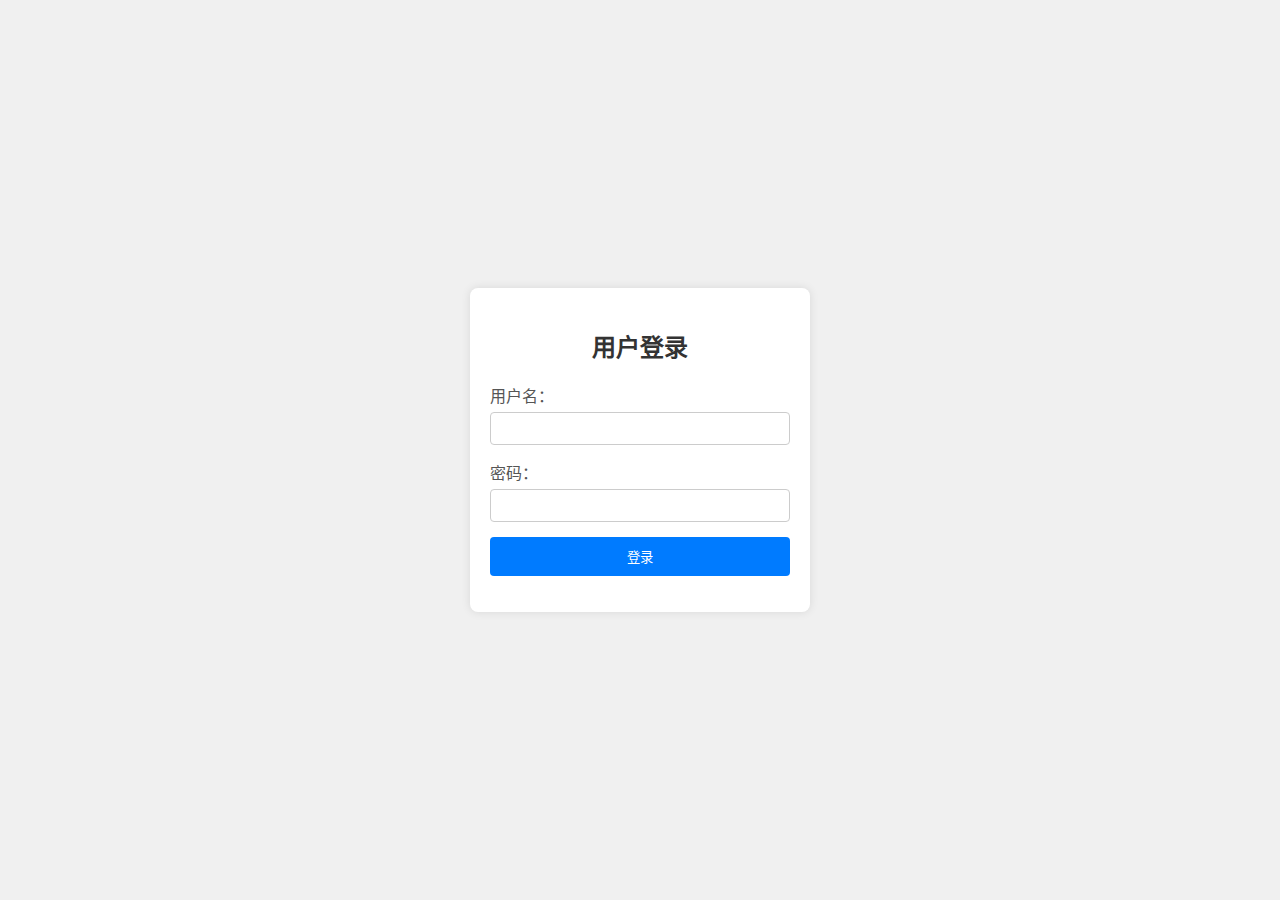
<file: index.html>
<!DOCTYPE html>
<html lang="zh-CN">
<head>
    <meta charset="UTF-8">
    <meta name="viewport" content="width=device-width, initial-scale=1.0">
    <title>登录界面</title>
    <link rel="stylesheet" href="style.css">
</head>
<body>
    <div class="login-container">
        <h2>用户登录</h2>
        <form id="loginForm">
            <div class="input-group">
                <label for="username">用户名：</label>
                <input type="text" id="username" name="username" required>
            </div>
            <div class="input-group">
                <label for="password">密码：</label>
                <input type="password" id="password" name="password" required>
            </div>
            <button type="submit">登录</button>
        </form>
        <p id="error-message" class="error-message"></p>
    </div>
    <script src="script.js"></script>
</body>
</html>
</file>
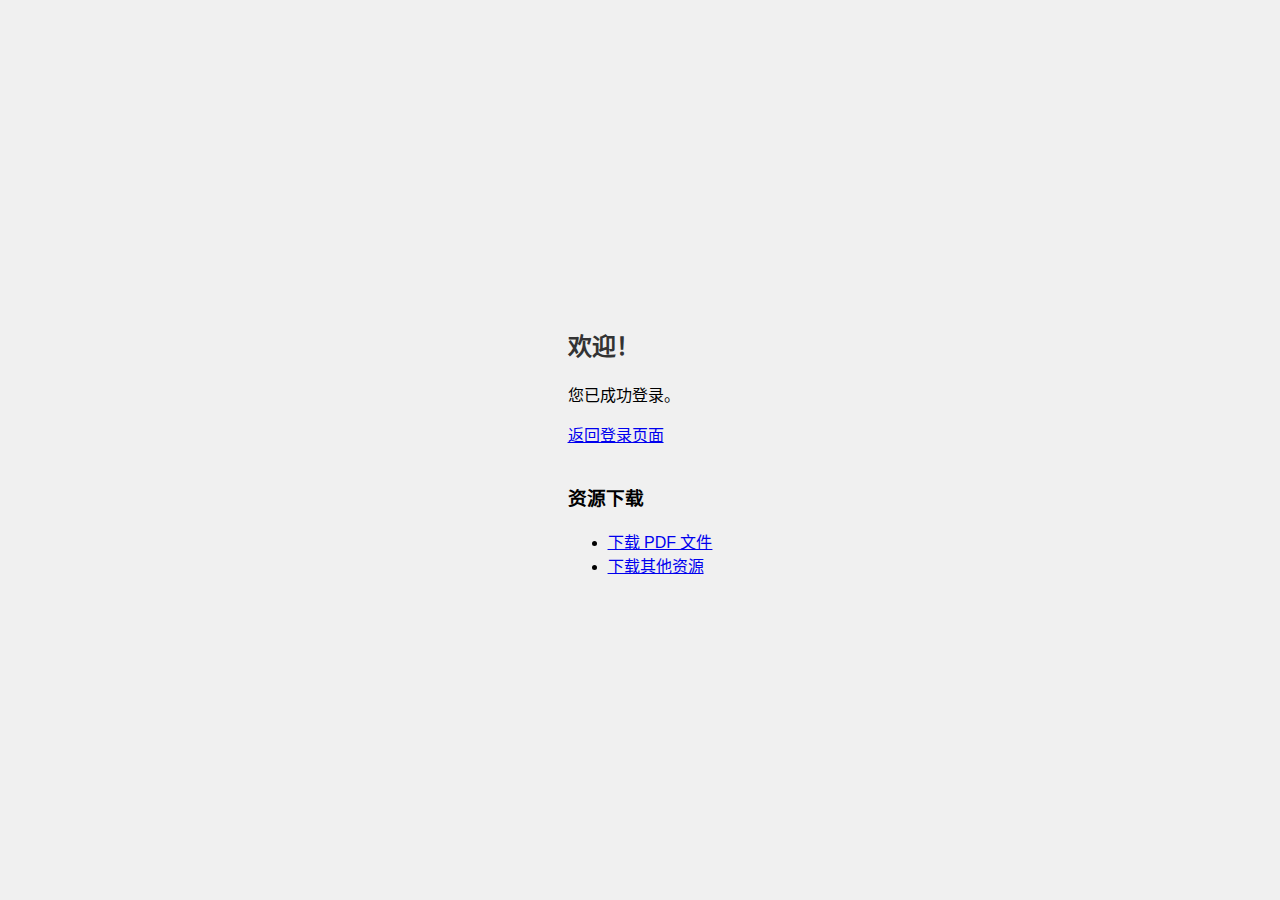
<file: welcome.html>
<!DOCTYPE html>
<html lang="zh-CN">
<head>
    <meta charset="UTF-8">
    <meta name="viewport" content="width=device-width, initial-scale=1.0">
    <title>欢迎页面</title>
    <link rel="stylesheet" href="style.css">
</head>
<body>
    <div class="welcome-container">
        <h2>欢迎！</h2>
        <p>您已成功登录。</p>
        <a href="index.html">返回登录页面</a>
        <br><br>
        <h3>资源下载</h3>
        <ul>
            <li><a href="https://github.com/ZLaixuexi/zl.github.io/raw/main/%E7%AC%AC%E4%B8%80%E8%AE%B2%EF%BC%8D%E8%BE%90%E5%B0%84%E5%9F%BA%E6%9C%AC%E7%9F%A5%E8%AF%86.pdf" target="_blank">下载 PDF 文件</a></li>
            <li><a href="https://github.com/ZLaixuexi/zl.github.io/raw/main/其他资源.pdf" target="_blank">下载其他资源</a></li>
        </ul>
    </div>
</body>
</html>
</file>
<file: style.css>
body {
    font-family: Arial, sans-serif;
    background-color: #f0f0f0;
    display: flex;
    justify-content: center;
    align-items: center;
    height: 100vh;
    margin: 0;
}

.login-container {
    background-color: #fff;
    padding: 20px;
    border-radius: 8px;
    box-shadow: 0 0 10px rgba(0, 0, 0, 0.1);
    width: 300px;
    text-align: center;
}

h2 {
    margin-bottom: 20px;
    color: #333;
}

.input-group {
    margin-bottom: 15px;
    text-align: left;
}

label {
    display: block;
    margin-bottom: 5px;
    color: #555;
}

input {
    width: 100%;
    padding: 8px;
    box-sizing: border-box;
    border: 1px solid #ccc;
    border-radius: 4px;
}

button {
    width: 100%;
    padding: 10px;
    background-color: #007BFF;
    color: #fff;
    border: none;
    border-radius: 4px;
    cursor: pointer;
}

button:hover {
    background-color: #0056b3;
}

.error-message {
    color: red;
    margin-top: 10px;
}
</file>
